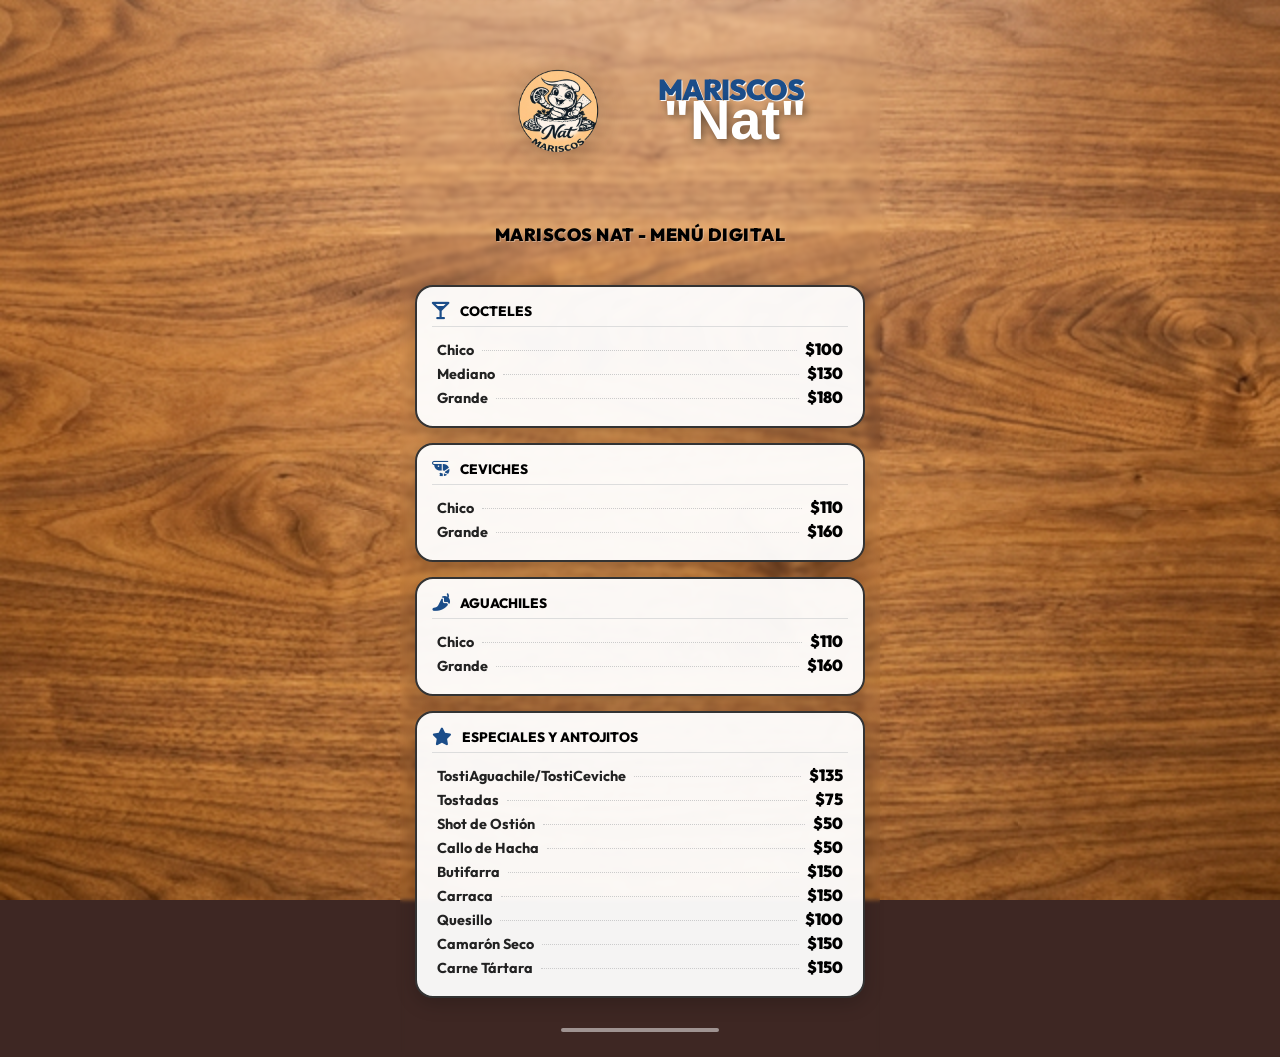
<file: index.html>
<!DOCTYPE html>
<html lang="es">
<head>
    <meta charset="UTF-8">
    <meta name="viewport" content="width=device-width, initial-scale=1.0">
    <title>Menú Digital - Mariscos Nat</title>
    <link rel="preconnect" href="https://fonts.googleapis.com">
    <link rel="preconnect" href="https://fonts.gstatic.com" crossorigin>
    <link href="https://fonts.googleapis.com/css2?family=Outfit:wght@400;600;700;900&display=swap" rel="stylesheet">
    <link rel="stylesheet" href="https://cdnjs.cloudflare.com/ajax/libs/font-awesome/6.5.1/css/all.min.css">
    <link rel="stylesheet" href="css/menu.css">
</head>
<body>
    <div class="background-overlay"></div>
    
    <div class="page-wrapper">
        <header class="banner-header">
            <div class="header-top">
                <div class="logo-area">
                    <img src="assets/logo_nat.jpg" alt="Logo Nat" class="main-logo">
                </div>
                <div class="brand-group">
                    <h1 class="brand-name">MARISCOS</h1>
                    <h2 class="brand-nat">"Nat"</h2>
                </div>
            </div>
            <div class="header-bottom">
                <p class="tagline">MARISCOS NAT - MENÚ DIGITAL</p>
            </div>
        </header>

        <main class="menu-content">
            <section class="menu-section">
                <div class="section-header">
                    <i class="fas fa-glass-martini-alt"></i>
                    <h2>COCTELES</h2>
                </div>
                <div class="menu-items">
                    <div class="menu-item">
                        <span class="item-name">Chico</span>
                        <span class="dots"></span>
                        <span class="item-price">$100</span>
                    </div>
                    <div class="menu-item">
                        <span class="item-name">Mediano</span>
                        <span class="dots"></span>
                        <span class="item-price">$130</span>
                    </div>
                    <div class="menu-item">
                        <span class="item-name">Grande</span>
                        <span class="dots"></span>
                        <span class="item-price">$180</span>
                    </div>
                </div>
            </section>

            <section class="menu-section">
                <div class="section-header">
                    <i class="fas fa-shrimp"></i>
                    <h2>CEVICHES</h2>
                </div>
                <div class="menu-items">
                    <div class="menu-item">
                        <span class="item-name">Chico</span>
                        <span class="dots"></span>
                        <span class="item-price">$110</span>
                    </div>
                    <div class="menu-item">
                        <span class="item-name">Grande</span>
                        <span class="dots"></span>
                        <span class="item-price">$160</span>
            </section>

            <section class="menu-section">
                <div class="section-header">
                    <i class="fas fa-pepper-hot"></i>
                    <h2>AGUACHILES</h2>
                </div>
                <div class="menu-items">
                    <div class="menu-item">
                        <span class="item-name">Chico</span>
                        <span class="dots"></span>
                        <span class="item-price">$110</span>
                    </div>
                    <div class="menu-item">
                        <span class="item-name">Grande</span>
                        <span class="dots"></span>
                        <span class="item-price">$160</span>
            </section>

            <section class="menu-section">
                <div class="section-header">
                    <i class="fas fa-star"></i>
                    <h2>ESPECIALES Y ANTOJITOS</h2>
                </div>
                <div class="menu-items">
                    <div class="menu-item">
                        <span class="item-name">TostiAguachile/TostiCeviche</span>
                        <span class="dots"></span>
                        <span class="item-price">$135</span>
                    </div>
                    <div class="menu-item">
                        <span class="item-name">Tostadas</span>
                        <span class="dots"></span>
                        <span class="item-price">$75</span>
                    </div>
                    <div class="menu-item">
                        <span class="item-name">Shot de Ostión</span>
                        <span class="dots"></span>
                        <span class="item-price">$50</span>
                    </div>
                    <div class="menu-item">
                        <span class="item-name">Callo de Hacha</span>
                        <span class="dots"></span>
                        <span class="item-price">$50</span>
                    </div>
                        <div class="menu-item">
                        <span class="item-name">Butifarra</span>
                        <span class="dots"></span>
                        <span class="item-price">$150</span>                    
                    </div>
                        <div class="menu-item">
                        <span class="item-name">Carraca</span>
                        <span class="dots"></span>
                        <span class="item-price">$150</span>
                    </div>
                        <div class="menu-item">
                        <span class="item-name">Quesillo</span>
                        <span class="dots"></span>
                        <span class="item-price">$100</span>
                    </div>
                        <div class="menu-item">
                        <span class="item-name">Camarón Seco</span>
                        <span class="dots"></span>
                        <span class="item-price">$150</span>
                    </div>
                        <div class="menu-item">
                        <span class="item-name">Carne Tártara</span>
                        <span class="dots"></span>
                        <span class="item-price">$150</span>
                    </div>
                
                </div>
            </section>

        </main>

        <footer class="app-footer">
            <div class="home-indicator"></div>
        </footer>
    </div>
</body>
</html>
</file>
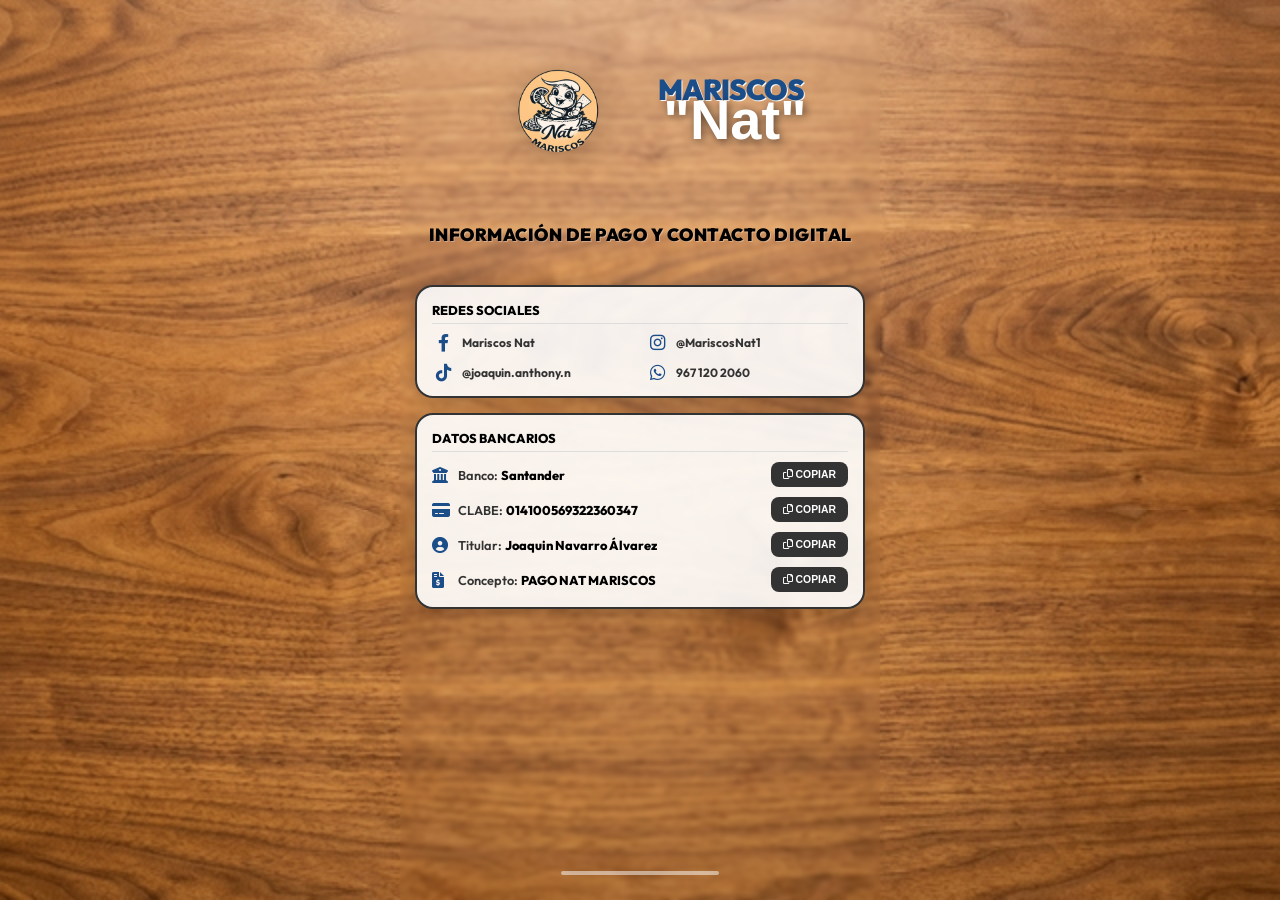
<file: pago.html>
<!DOCTYPE html>
<html lang="es">
<head>
    <meta charset="UTF-8">
    <meta name="viewport" content="width=device-width, initial-scale=1.0">
    <title>Contacto y Pago - Mariscos Nat</title>
    <link rel="preconnect" href="https://fonts.googleapis.com">
    <link rel="preconnect" href="https://fonts.gstatic.com" crossorigin>
    <link href="https://fonts.googleapis.com/css2?family=Outfit:wght@400;600;700;900&display=swap" rel="stylesheet">
    <link rel="stylesheet" href="https://cdnjs.cloudflare.com/ajax/libs/font-awesome/6.0.0/css/all.min.css">
    <link rel="stylesheet" href="css/pago.css">
</head>
<body>
    <div class="background-overlay"></div>
    
    <div class="page-wrapper">
        <header class="banner-header">
            <div class="header-top">
                <div class="logo-area">
                    <img src="assets/logo_nat.jpg" alt="Logo Nat" class="main-logo">
                </div>
                <div class="brand-group">
                    <h1 class="brand-name">MARISCOS</h1>
                    <h2 class="brand-nat">"Nat"</h2>
                </div>
            </div>
            <div class="header-bottom">
                <p class="tagline">INFORMACIÓN DE PAGO Y CONTACTO DIGITAL</p>
            </div>
        </header>

        <main class="content-sections">
            <section class="glass-card">
                <h3 class="card-header">REDES SOCIALES</h3>
                <div class="social-items">
                    <a href="https://www.facebook.com/share/1DT1aBH1Di/" target="_blank" class="social-box">
                        <i class="fab fa-facebook-f"></i>
                        <span>Mariscos Nat</span>
                    </a>
                    <a href="https://www.instagram.com/mariscosnat1" target="_blank" class="social-box">
                        <i class="fab fa-instagram"></i>
                        <span>@MariscosNat1</span>
                    </a>
                    <a href="https://www.tiktok.com/@joaquin.anthony.n" target="_blank" class="social-box">
                        <i class="fab fa-tiktok"></i>
                        <span>@joaquin.anthony.n</span>
                    </a>
                    <a href="https://wa.me/529671202060" target="_blank" class="social-box">
                        <i class="fab fa-whatsapp"></i>
                        <span>967 120 2060</span>
                    </a>
                </div>
            </section>

            <section class="glass-card">
                <h3 class="card-header">DATOS BANCARIOS</h3>
                <div class="bank-list">
                    <div class="bank-item">
                        <div class="bank-info">
                            <i class="fas fa-university"></i>
                            <span>Banco: <b>Santander</b></span>
                        </div>
                        <button class="copy-action" onclick="copy('Santander')">
                            <i class="far fa-copy"></i> COPIAR
                        </button>
                    </div>
                    <div class="bank-item">
                        <div class="bank-info">
                            <i class="fas fa-credit-card"></i>
                            <span>CLABE: <b>014100569322360347</b></span>
                        </div>
                        <button class="copy-action" onclick="copy('014100569322360347')">
                            <i class="far fa-copy"></i> COPIAR
                        </button>
                    </div>
                    <div class="bank-item">
                        <div class="bank-info">
                            <i class="fas fa-user-circle"></i>
                            <span>Titular: <b>Joaquin Navarro Álvarez</b></span>
                        </div>
                        <button class="copy-action" onclick="copy('Joaquin Navarro Álvarez')">
                            <i class="far fa-copy"></i> COPIAR
                        </button>
                    </div>
                    <div class="bank-item">
                        <div class="bank-info">
                            <i class="fas fa-file-invoice-dollar"></i>
                            <span>Concepto: <b>PAGO NAT MARISCOS</b></span>
                        </div>
                        <button class="copy-action" onclick="copy('PAGO NAT MARISCOS')">
                            <i class="far fa-copy"></i> COPIAR
                        </button>
                    </div>
                </div>
            </section>
        </main>

        <footer class="app-footer">
            <div class="home-indicator"></div>
        </footer>
    </div>

    <script>
        function copy(text) {
            navigator.clipboard.writeText(text).then(() => {
                const btn = event.currentTarget;
                const originalContent = btn.innerHTML;
                btn.innerHTML = '<i class="fas fa-check"></i> COPIADO';
                btn.classList.add('copied');
                setTimeout(() => {
                    btn.innerHTML = originalContent;
                    btn.classList.remove('copied');
                }, 2000);
            });
        }
    </script>
</body>
</html>
</file>
<file: css/menu.css>
:root {
    --primary-blue: #1b4d89;
    --brand-orange: #f39c12;
    --dark-grey: #333333;
    --white: #ffffff;
    --glass-bg: rgba(255, 255, 255, 0.95);
}

* {
    box-sizing: border-box;
    margin: 0;
    padding: 0;
    -webkit-tap-highlight-color: transparent;
}

body {
    font-family: 'Outfit', sans-serif;
    color: var(--dark-grey);
    background-color: #3e2723;
    display: flex;
    justify-content: center;
    align-items: flex-start;
    min-height: 100vh;
    margin: 0;
    overflow-x: hidden;
}

.background-overlay {
    position: fixed;
    top: 0;
    left: 0;
    width: 100%;
    height: 100%;
    background-image: url('../assets/wood_bg.png');
    background-size: cover;
    background-position: center;
    z-index: -1;
}

.page-wrapper {
    width: 100%;
    max-width: 480px;
    min-height: 100vh;
    display: flex;
    flex-direction: column;
    position: relative;
    padding: 10px 15px;
    backdrop-filter: blur(2px);
}

.banner-header {
    display: flex;
    flex-direction: column;
    align-items: center;
    padding: 20px 0;
    margin-bottom: 20px;
    width: 100%;
}

.header-top {
    display: flex;
    align-items: center;
    justify-content: center;
    gap: 15px;
    width: 100%;
    margin-bottom: 10px;
}

.header-bottom {
    width: 100%;
    text-align: center;
}

.logo-area {
    flex-shrink: 0;
}

.main-logo {
    width: 170px;
    height: 170px;
    object-fit: contain;
    border-radius: 50%;
    filter: drop-shadow(0 5px 15px rgba(0,0,0,0.2));
}

/* .text-area removed in HTML restructure */

.brand-group {
    position: relative;
    margin-bottom: 5px;
}

.brand-name {
    font-size: 1.8rem;
    font-weight: 900;
    color: var(--primary-blue);
    line-height: 0.9;
    text-transform: uppercase;
    letter-spacing: -1px;
    text-shadow: 1px 1px 0 #fff;
}

.brand-nat {
    font-family: 'Brush Script MT', cursive, sans-serif;
    font-size: 3.5rem;
    color: var(--white);
    text-shadow: 2px 2px 10px rgba(0,0,0,0.6);
    margin-top: -15px;
    margin-left: 5px;
}

.tagline {
    font-size: 1.1rem;
    font-weight: 900;
    color: #000;
    text-transform: uppercase;
    letter-spacing: 0.5px;
    line-height: 1.2;
    margin-top: 10px;
    text-shadow: 1px 1px 0 rgba(255,255,255,0.3);
}

.menu-content {
    flex: 1;
}

.menu-section {
    background-color: var(--glass-bg);
    border-radius: 18px;
    border: 2px solid #333;
    padding: 15px;
    margin-bottom: 15px;
    box-shadow: 0 5px 20px rgba(0,0,0,0.2);
    animation: slideUpFade 0.4s ease-out forwards;
}

@keyframes slideUpFade {
    from { opacity: 0; transform: translateY(15px); }
    to { opacity: 1; transform: translateY(0); }
}

.section-header {
    display: flex;
    align-items: center;
    gap: 10px;
    margin-bottom: 12px;
    border-bottom: 1px solid #ddd;
    padding-bottom: 6px;
    color: #000;
}

.section-header i {
    font-size: 1.1rem;
    color: var(--primary-blue);
}

.section-header h2 {
    font-size: 0.85rem;
    font-weight: 800;
    text-transform: uppercase;
}

.menu-items {
    padding: 0 5px;
}

.menu-item {
    display: flex;
    align-items: baseline;
    margin-bottom: 4px;
}

.item-name {
    font-weight: 700;
    font-size: 0.9rem;
    color: #222;
}

.dots {
    flex: 1;
    border-bottom: 1.5px dotted #ccc;
    margin: 0 8px;
    position: relative;
    top: -4px;
}

.item-price {
    font-weight: 900;
    font-size: 1rem;
    color: #000;
}

.item-options {
    font-size: 0.75rem;
    color: #555;
    margin-bottom: 10px;
    font-weight: 600;
    font-style: italic;
}

.app-footer {
    margin-top: auto;
    padding: 15px 0;
    display: flex;
    justify-content: center;
}

.home-indicator {
    width: 35%;
    height: 4px;
    background-color: rgba(255, 255, 255, 0.5);
    border-radius: 10px;
}

body::-webkit-scrollbar {
    width: 0;
}

@media (max-height: 700px) {
    .main-logo { width: 130px; height: 130px; }
    .brand-name { font-size: 1.8rem; }
    .brand-nat { font-size: 2.6rem; }
}
</file>
<file: css/pago.css>
:root {
    --primary-blue: #1b4d89;
    --brand-orange: #f39c12;
    --dark-grey: #333333;
    --white: #ffffff;
    --glass-bg: rgba(255, 255, 255, 0.9);
}

* {
    box-sizing: border-box;
    margin: 0;
    padding: 0;
    -webkit-tap-highlight-color: transparent;
}

body {
    font-family: 'Outfit', sans-serif;
    color: var(--dark-grey);
    background-color: #3e2723; 
    display: flex;
    justify-content: center;
    align-items: flex-start; 
    min-height: 100vh;
    margin: 0;
    overflow-x: hidden;
}

.background-overlay {
    position: fixed;
    top: 0;
    left: 0;
    width: 100%;
    height: 100%;
    background-image: url('../assets/wood_bg.png');
    background-size: cover;
    background-position: center;
    z-index: -1;
}

.page-wrapper {
    width: 100%;
    max-width: 480px; 
    min-height: 100vh;
    display: flex;
    flex-direction: column;
    position: relative;
    padding: 10px 15px; 
    backdrop-filter: blur(2px);
}


.banner-header {
    display: flex;
    flex-direction: column;
    align-items: center;
    padding: 20px 0;
    margin-bottom: 20px;
    width: 100%;
}

.header-top {
    display: flex;
    align-items: center;
    justify-content: center;
    gap: 15px;
    width: 100%;
    margin-bottom: 10px;
}

.header-bottom {
    width: 100%;
    text-align: center;
}

.logo-area {
    flex-shrink: 0;
}

.main-logo {
    width: 170px;
    height: 170px;
    object-fit: contain;
    border-radius: 50%;
    filter: drop-shadow(0 5px 15px rgba(0,0,0,0.2));
}

/* .text-area removed in HTML restructure */

.brand-group {
    position: relative;
    margin-bottom: 5px;
}

.brand-name {
    font-size: 1.8rem;
    font-weight: 900;
    color: var(--primary-blue);
    line-height: 0.9;
    text-transform: uppercase;
    letter-spacing: -1px;
    text-shadow: 1px 1px 0 #fff;
}

.brand-nat {
    font-family: 'Brush Script MT', cursive, sans-serif;
    font-size: 3.5rem;
    color: var(--white);
    text-shadow: 2px 2px 10px rgba(0,0,0,0.6);
    margin-top: -15px;
    margin-left: 5px;
}

.tagline {
    font-size: 1.1rem;
    font-weight: 900;
    color: #000;
    text-transform: uppercase;
    letter-spacing: 0.5px;
    line-height: 1.2;
    margin-top: 10px;
    text-shadow: 1px 1px 0 rgba(255,255,255,0.3);
}

.glass-card {
    background-color: var(--glass-bg);
    border-radius: 18px;
    border: 2px solid #333;
    padding: 15px;
    margin-bottom: 15px;
    box-shadow: 0 5px 20px rgba(0,0,0,0.2);
}

.card-header {
    font-size: 0.8rem;
    font-weight: 800;
    text-transform: uppercase;
    border-bottom: 1px solid #ddd;
    margin-bottom: 10px;
    padding-bottom: 5px;
    color: #000;
}

.social-items {
    display: grid;
    grid-template-columns: 1fr 1fr;
    gap: 12px;
}

.social-box {
    display: flex;
    align-items: center;
    gap: 8px;
    font-size: 0.75rem;
    font-weight: 700;
    text-decoration: none;
    color: inherit;
    transition: transform 0.2s;
}

.social-box:hover {
    transform: translateX(3px);
}

.social-box i {
    font-size: 1.1rem;
    width: 22px;
    text-align: center;
    color: var(--primary-blue);
}

.bank-list {
    display: flex;
    flex-direction: column;
    gap: 10px;
}

.bank-item {
    display: flex;
    justify-content: space-between;
    align-items: center;
    gap: 8px;
}

.bank-info {
    display: flex;
    align-items: center;
    gap: 8px;
    font-size: 0.8rem;
    font-weight: 600;
}

.bank-info i {
    font-size: 1rem;
    color: var(--primary-blue);
    width: 18px;
}

.bank-info b {
    font-weight: 800;
    color: #000;
}

.copy-action {
    background-color: #333;
    color: white;
    border: none;
    padding: 7px 12px;
    border-radius: 8px;
    font-size: 0.65rem;
    font-weight: 800;
    cursor: pointer;
    transition: all 0.2s;
    white-space: nowrap;
}

.copy-action:hover {
    background-color: var(--brand-orange);
}

.copy-action.copied {
    background-color: #27ae60;
}

.app-footer {
    margin-top: auto;
    padding: 15px 0;
    display: flex;
    justify-content: center;
}

.home-indicator {
    width: 35%;
    height: 4px;
    background-color: rgba(255, 255, 255, 0.5);
    border-radius: 10px;
}

@keyframes fadeInApp {
    from { opacity: 0; transform: translateY(10px); }
    to { opacity: 1; transform: translateY(0); }
}

.glass-card {
    animation: fadeInApp 0.5s ease-out forwards;
}

@media (max-height: 700px) {
    .banner-header { padding: 10px 0; }
    .main-logo { width: 130px; height: 130px; }
    .brand-name { font-size: 1.8rem; }
    .brand-nat { font-size: 2.6rem; }
}
</file>
